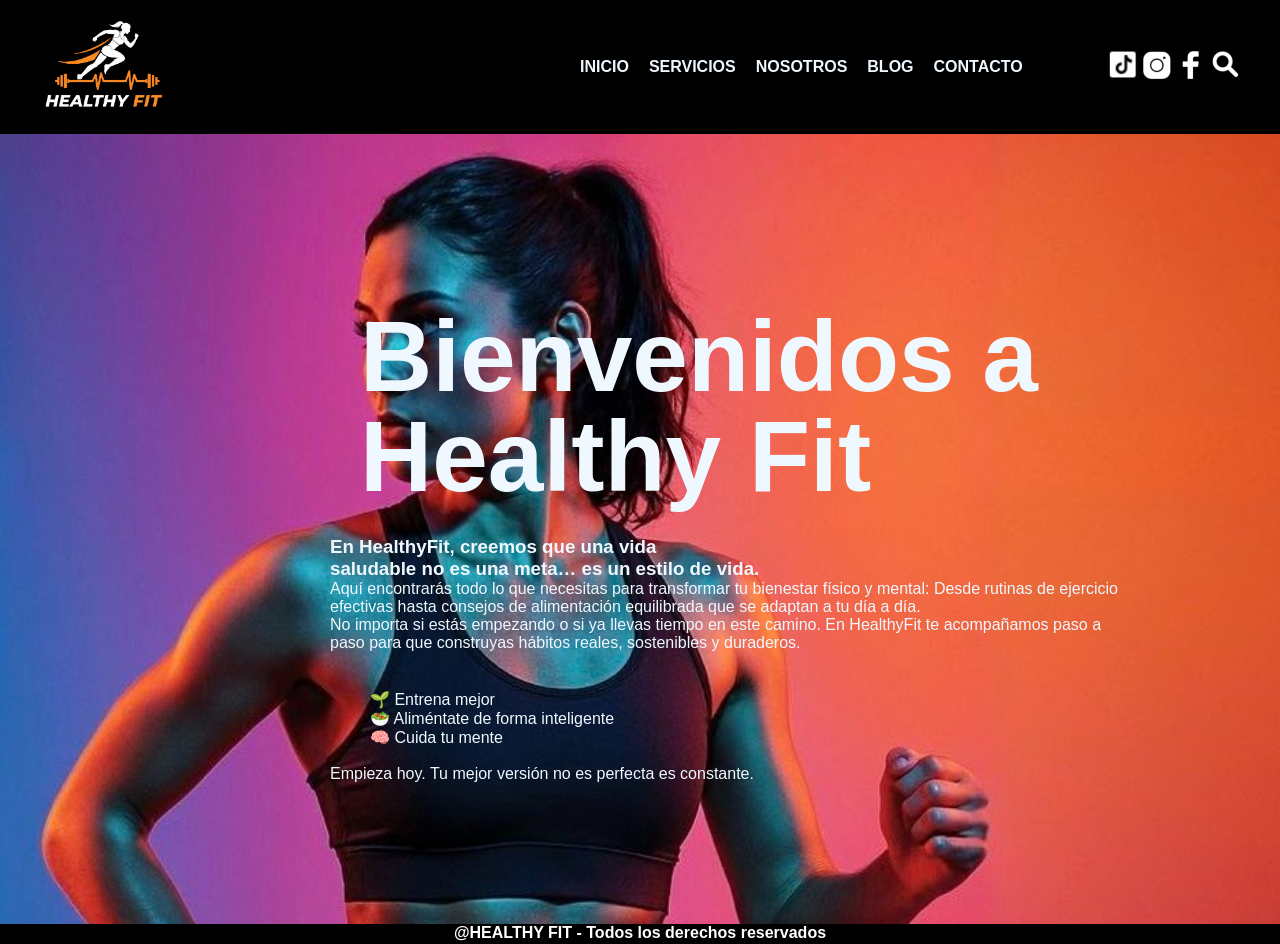
<file: DISEÑO WEB PARA MAÑANA ENTREGABLE/index.html>
<!DOCTYPE html>
<html lang="es">
<head>
    <meta charset="UTF-8">
    <meta name="viewport" content="width=device-width, initial-scale=1.0">
    <title>HealthyFit</title>
    <link rel="stylesheet" href="estilos.css">
</head>
<body>
    <header class="cabecera">
        <div class="logo">
            <img src="imagenes/logo.png" alt="logo">
        </div>
        <nav class="menu">
        <ul>
            <li> <a href="index.html">INICIO</a></li>
            <li><a href="servicios.html" target="contenidoframe">SERVICIOS</a></li>
            <li><a href="nosotros.html" target="contenidoframe">NOSOTROS</a></li>
            <li><a href="blog.html" target="contenidoframe">BLOG</a></li>
            <li><a href="contacto.html" target="contenidoframe">CONTACTO</a></li>
        </ul>
        </nav>
        <div class="redes">
            <img src="imagenes/iconos/tiktok.png" alt="tiktok">
            <img src="imagenes/iconos/instagram.png" alt="instagram">
            <img src="imagenes/iconos/facebook.png" alt="facebook">
            <img src="imagenes/iconos/buscar.png" alt="buscar">
        </div>
    </header>
    <div class="contenido">
        <Iframe name="contenidoframe" src="inicio_portada.html"></Iframe>
    </div>
    <footer class="pie_de_pagina">
    <p>@HEALTHY FIT - Todos los derechos reservados</p>
    </footer>
</body>
</html>
</file>
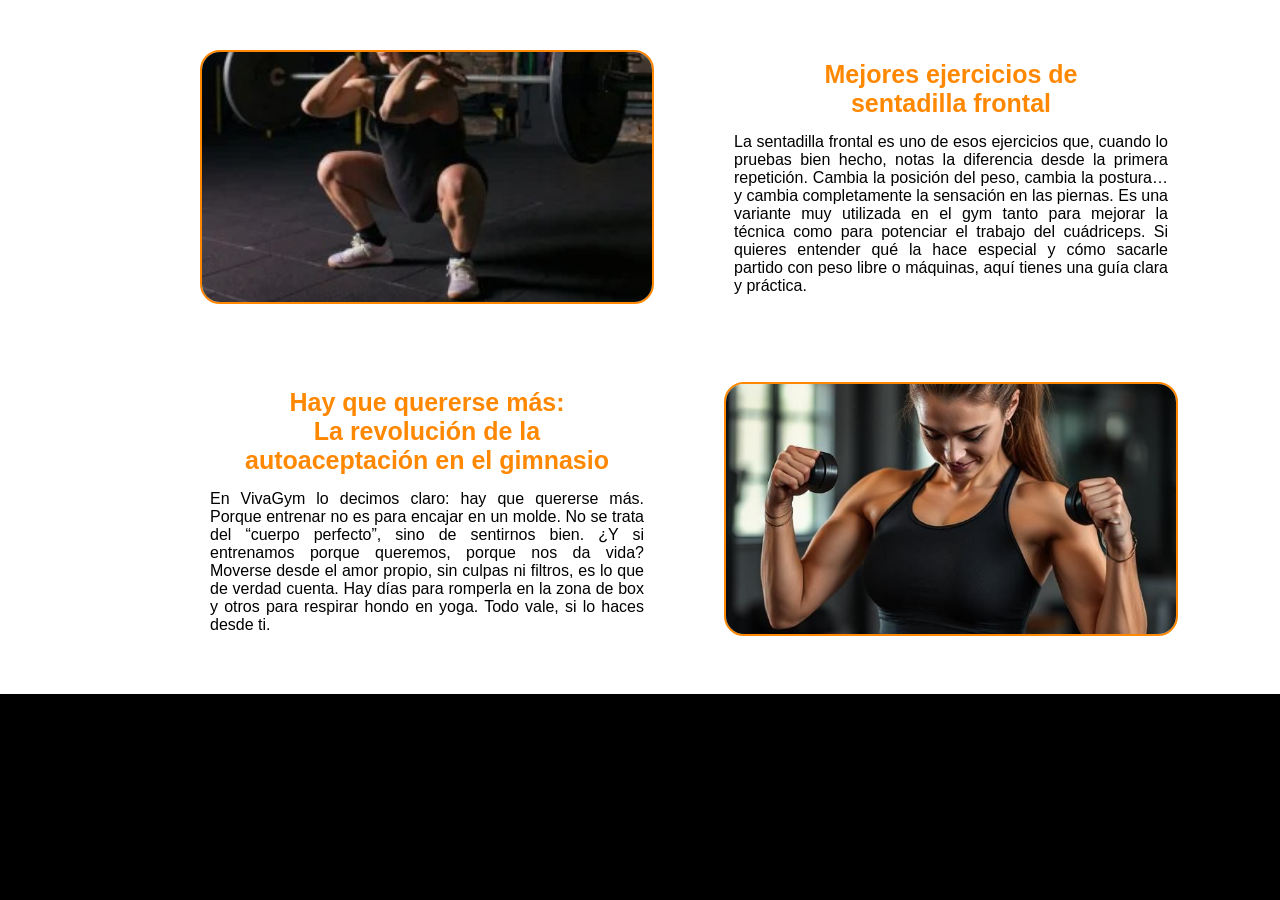
<file: DISEÑO WEB PARA MAÑANA ENTREGABLE/blog.html>
<!DOCTYPE html>
<html lang="es">
<head>
    <meta charset="UTF-8">
    <meta name="viewport" content="width=device-width, initial-scale=1.0">
    <link rel="stylesheet" href="estilos.css">
    <title>Blog</title>
</head>
<body>
    <div class="blog">
        <div class="imagenL">
            <img src="imagenes/blog/sentadilla.jpeg" alt="sentadilla">
        </div>
    <div class="post">
    <h3>Mejores ejercicios de 
       <br> sentadilla frontal</h3>
    <p>La sentadilla frontal es uno de esos ejercicios que, cuando lo pruebas bien hecho, 
   notas la diferencia desde la primera repetición.
   Cambia la posición del peso, cambia la postura… y cambia completamente la sensación en las piernas. Es una variante muy utilizada en el gym tanto para mejorar la técnica como para potenciar 
el trabajo del cuádriceps. Si quieres entender qué la hace especial y cómo sacarle partido 
con peso libre o máquinas, aquí tienes una guía clara y práctica.</p>
    </div> 

     
    <div class="post">
    <h3>Hay que quererse más: <br>La revolución de la <br> autoaceptación en el gimnasio</h3>
    <p>En VivaGym lo decimos claro: hay que quererse más.
Porque entrenar no es para encajar en un molde. No se trata del “cuerpo perfecto”, sino de sentirnos bien.
¿Y si entrenamos porque queremos, porque nos da vida?
Moverse desde el amor propio, sin culpas ni filtros, es lo que de verdad cuenta. Hay días para romperla en la zona de box y otros para respirar hondo en yoga. Todo vale, si lo haces desde ti.</p>
    </div> 
       <div class="imagenR">
            <img src="imagenes/blog/autoaceptacion.jpeg" alt="autoaceptacion">
        </div>
</div>
</body> 
</html>
</file>
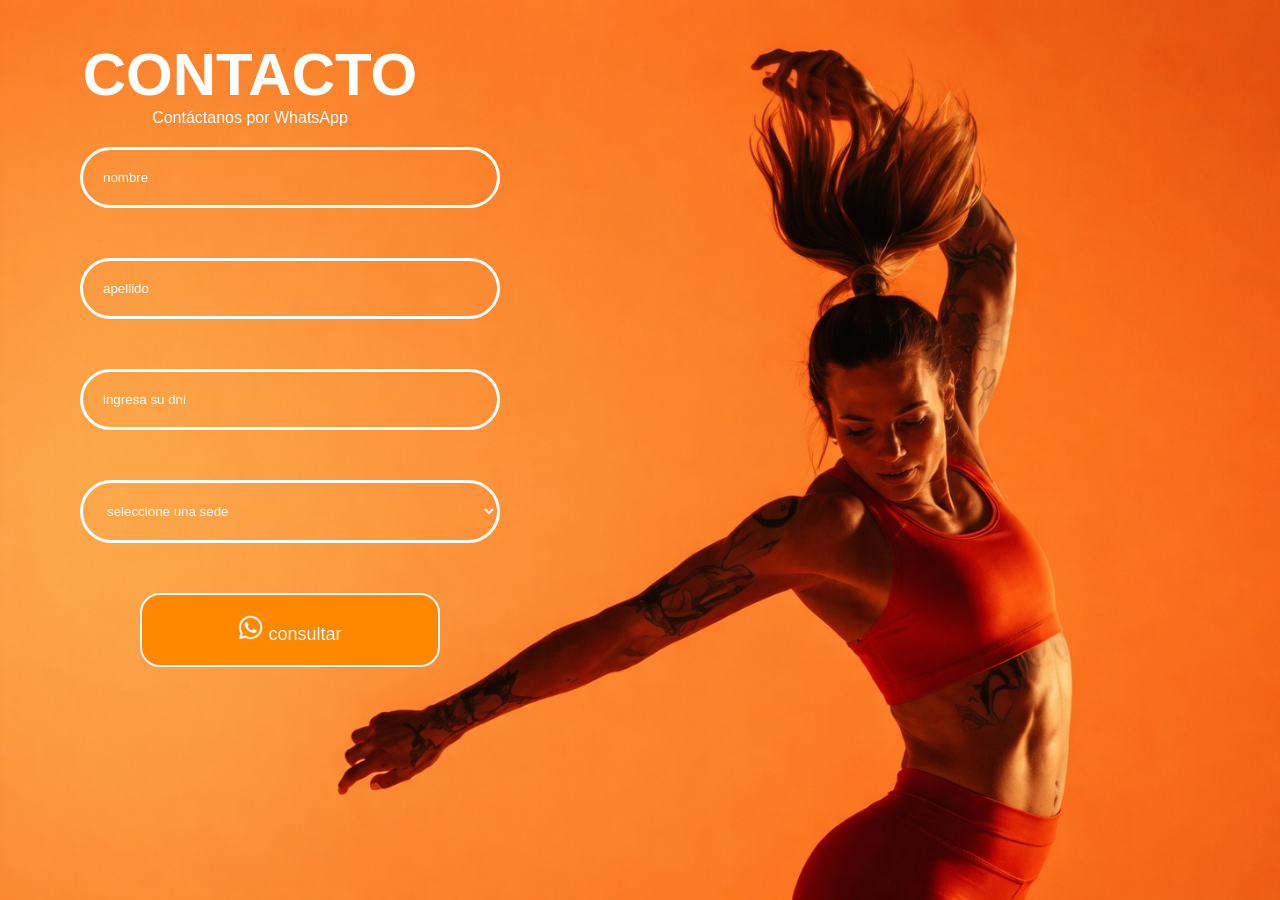
<file: DISEÑO WEB PARA MAÑANA ENTREGABLE/contacto.html>
<!DOCTYPE html>
<html lang="es">
<head>
    <meta charset="UTF-8">
    <meta name="viewport" content="width=device-width, initial-scale=1.0">
    <title>Contacto</title>
    <link rel="stylesheet" href="estilos.css">
</head>
<body>
    <section class="contacto">
    <div class="contacto_contenido">
        <h1>CONTACTO</h1>
    <P>Contáctanos por WhatsApp</P>
<form class="contacto_formulario">
 <input type="text" placeholder="nombre" required>
 <input type="text" placeholder="apellido" required>
<input type="text" placeholder="ingresa su dni" pattern="[0,9]{8}" required>
<select required> 
    <option >seleccione una sede</option>
    <option >yarinacocha</option>
    <option >calleria</option>
    <option >manantai</option>
    <option >campo verde</option>
    <option >san jose</option>
</select>
 <button><img src="imagenes/iconos/wsp.png" alt="WhatsApp"> consultar</button>
</form>
    </div>
    </section>
</body>
</html>
</file>
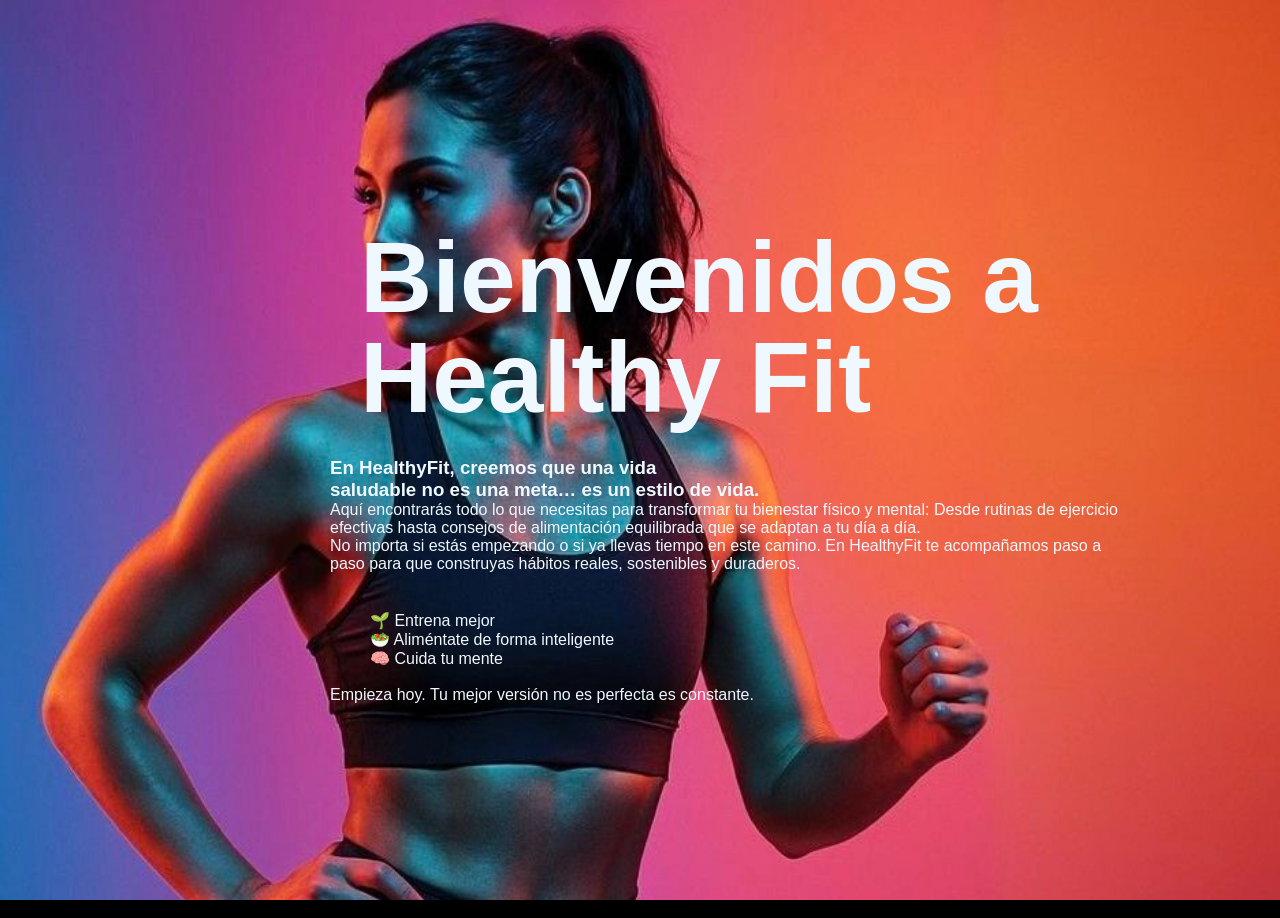
<file: DISEÑO WEB PARA MAÑANA ENTREGABLE/inicio_portada.html>
<!DOCTYPE html>
<html lang="es">
<head>
    <meta charset="UTF-8">
    <meta name="viewport" content="width=device-width, initial-scale=1.0">
    <title>Portada</title>
    <link rel="stylesheet" href="estilos.css">
</head>
<body>
    <section class="portada">
       <div class="portada_texto">
            <h1>Bienvenidos a <br> Healthy Fit</h1>
            <h3>En HealthyFit, creemos que una vida <br> saludable no es una meta… es un estilo de vida.</h3>
           <p>Aquí encontrarás todo lo que necesitas para transformar tu bienestar físico y mental: Desde rutinas de ejercicio efectivas hasta consejos de alimentación equilibrada que se adaptan a tu día a día. <br>No importa si estás empezando o si ya llevas tiempo en este  camino. En HealthyFit te acompañamos paso a paso para que construyas hábitos reales, sostenibles y duraderos.</p> <br>
<ul class="beneficios">
<li>🌱 Entrena mejor</li>
<li>🥗 Aliméntate de forma inteligente</li>
<li>🧠 Cuida tu mente</li>
</ul>
         <br>Empieza hoy. Tu mejor versión no es perfecta es constante.    
        </div>
    </section>
    <p>AQUÍ IRA INICIO</p>
</body>
</html>
</file>
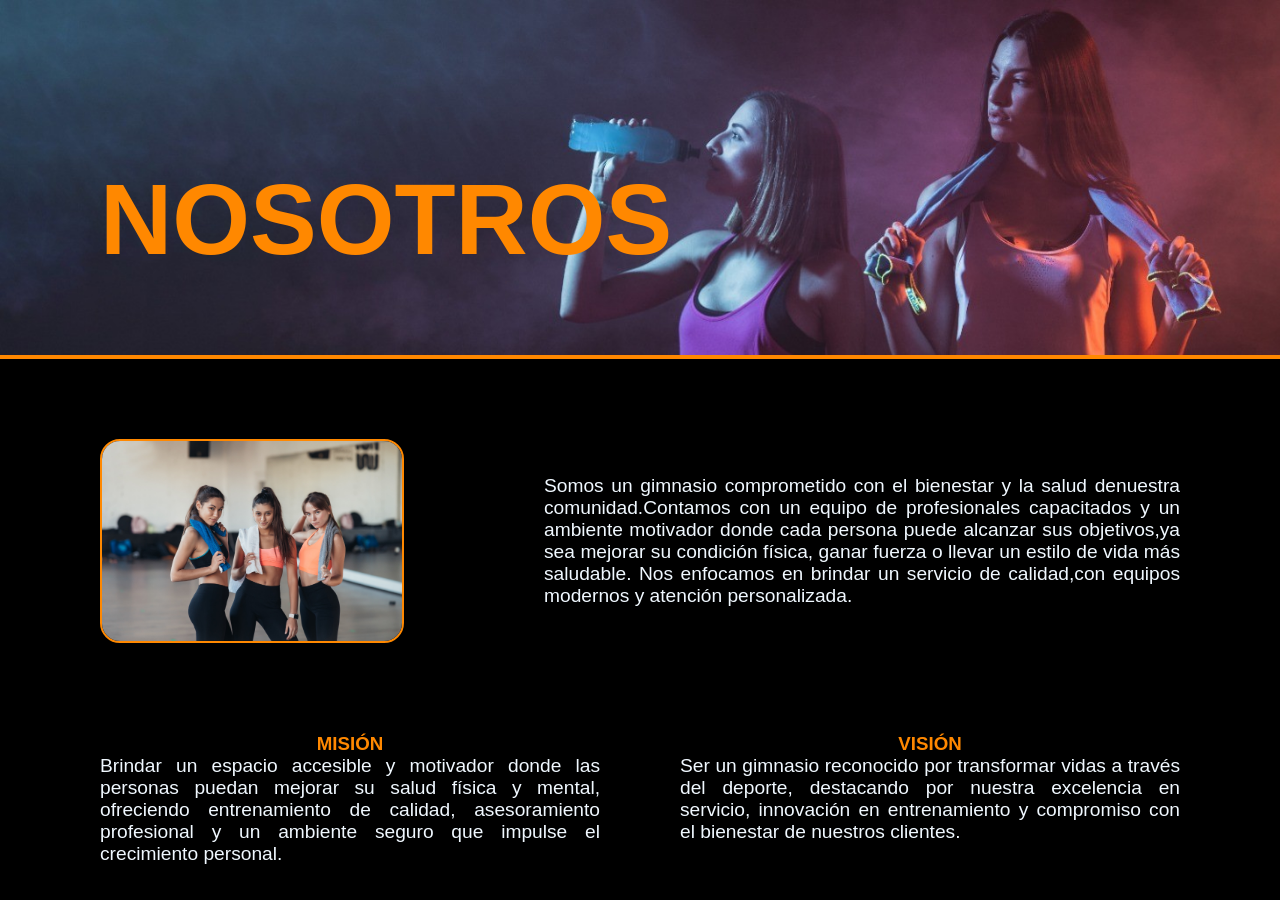
<file: DISEÑO WEB PARA MAÑANA ENTREGABLE/nosotros.html>
<!DOCTYPE html>
<html lang="es">
<head>
    <meta charset="UTF-8">
    <meta name="viewport" content="width=device-width, initial-scale=1.0">
    <title>Nosotros</title>
    <link rel="stylesheet" href="estilos.css">
</head>
<body>
    <header class="cabecera_nosotros">
        <img src="imagenes/nosotros/portada-nosotros.jpeg" alt="nosotros">
        <h1>NOSOTROS</h1>
        </header>
        <div class="equipo">
            <img src="imagenes/nosotros/equipo.jpeg" alt="equipo">
            <p>Somos un gimnasio comprometido con el bienestar y la salud denuestra comunidad.Contamos con un equipo de profesionales capacitados y un ambiente motivador donde cada persona puede alcanzar sus objetivos,ya sea mejorar su condición física,
ganar fuerza o llevar un estilo de vida más saludable. Nos enfocamos en brindar un servicio de calidad,con equipos modernos y atención personalizada.</p>
        </div>
        <div class="mis_vis">
            <div class="bloque">
                <h3>MISIÓN</h3>
                <p>Brindar un espacio accesible y motivador donde las personas puedan mejorar su salud física y mental, ofreciendo entrenamiento de calidad, asesoramiento profesional y un ambiente seguro que impulse el crecimiento personal.</p>
            </div>
        <div class="bloque">
            <h3>VISIÓN</h3>
            <p>Ser un gimnasio reconocido por transformar vidas a través del deporte, destacando por nuestra excelencia en servicio, innovación en entrenamiento y compromiso con el bienestar de nuestros clientes.</p>
        </div>
          </div>
</body>
</html>
</file>
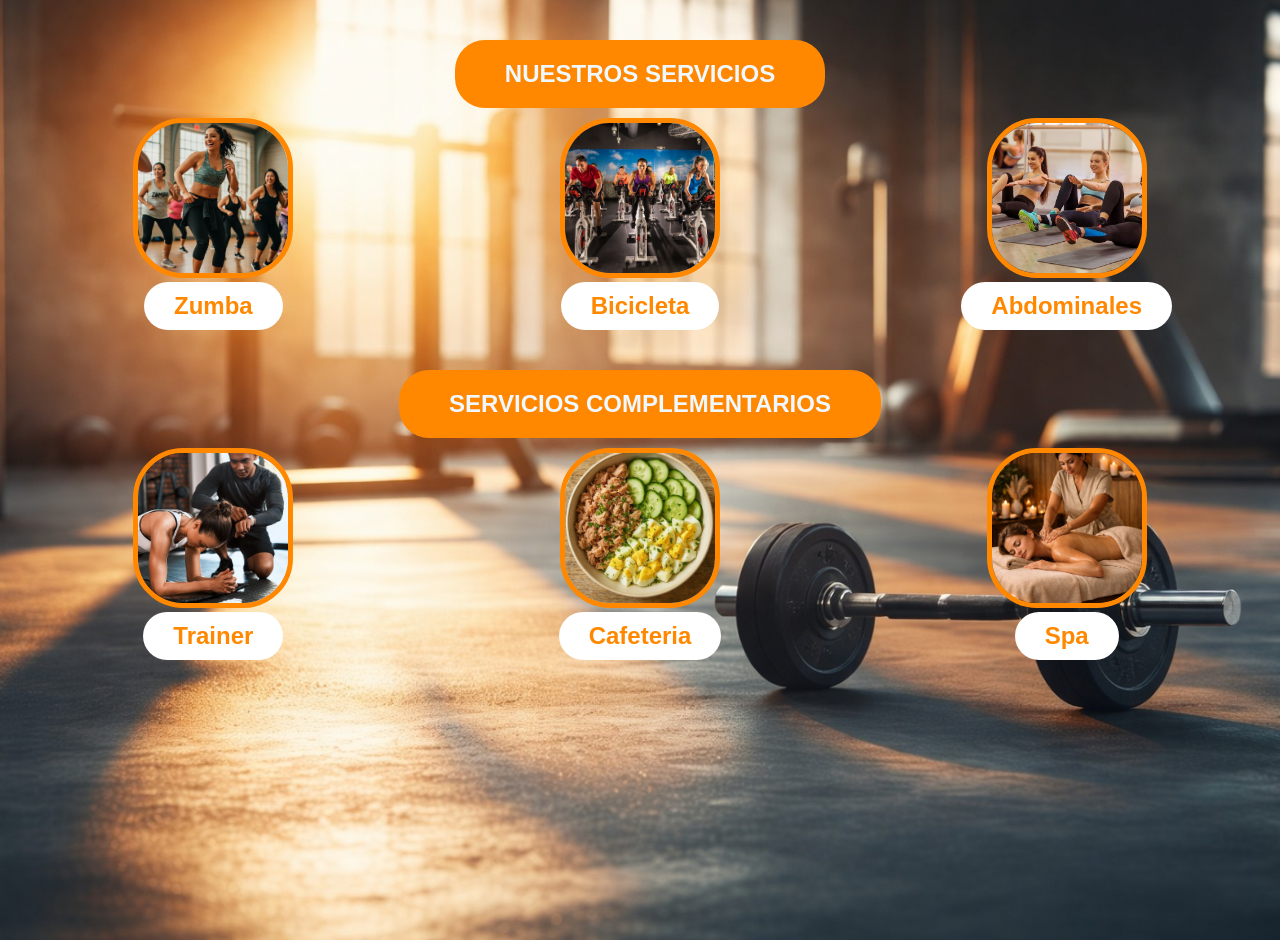
<file: DISEÑO WEB PARA MAÑANA ENTREGABLE/servicios.html>
<!DOCTYPE html>
<html lang="es">
<head>
    <meta charset="UTF-8">
    <meta name="viewport" content="width=device-width, initial-scale=1.0">
    <title>Servicios</title>
    <link rel="stylesheet" href="estilos.css">
</head>
<body class="servicios-body">
          <section class="servicios_seccion">
                 <h1>NUESTROS SERVICIOS</h1>
                 <div class="servicio_grilla"> 
                 <div class="elemento_servicio">
                    <img src="imagenes/servicios/zumba.jpeg" alt="Zumba">
                    <br>
                    <h2>Zumba</h2>
                 </div>
                  <div class="elemento_servicio">
                    <img src="imagenes/servicios/bicibleta.jpeg" alt="Bicicleta">
                    <br>
                    <h2>Bicicleta</h2>
                 </div>
                  <div class="elemento_servicio">
                    <img src="imagenes/servicios/abdominales.jpeg" alt="Abdominales">
                    <br>
                    <h2>Abdominales</h2>
                  </div>
                   </div>
                  </section>

                 <section class="servicios_seccion">
                 <h1>SERVICIOS COMPLEMENTARIOS</h1>
                 <div class="servicio_grilla">
                  <div class="elemento_servicio">
                    <img src="imagenes/servicios/entrenador-personal.jpeg" alt="Entrenador">
                    <br>
                    <h2>Trainer</h2>
                 </div>
                  <div class="elemento_servicio">
                    <img src="imagenes/servicios/cafeteria.jpeg" alt="Cafeteria">
                    <br>
                    <h2>Cafeteria</h2>
                 </div>
                  <div class="elemento_servicio">
                    <img src="imagenes/servicios/spa.jpeg" alt="Spa">
                    <br>
                    <h2>Spa</h2>
                 </div>
                 </div>
          </section>


</body>
</html>
</file>
<file: DISEÑO WEB PARA MAÑANA ENTREGABLE/estilos.css>
*{
    margin: 0;
    font-family: Arial, Helvetica, sans-serif;
    /*************************
AQUI PERSONALIZO LA CABEZERA
*************************/
}
body{
    background-color: black;
}
.cabecera{
    background-color: black;
    color: aliceblue;
    display: flex;
    align-items: center;
    padding: 15px 40px;
}
.logo{
    width: 500px;
}
.logo img{
    height: 100px;
}
.menu ul{
    display: flex;
    list-style: none;
    gap: 20px;
}
.menu a{
    color: aliceblue;
    text-decoration: none;
    font-weight: bold;
    gap: 20px;
}
.menu a:hover{
    color: #f80;
}
.redes{
    gap: 20px;
    margin-left: auto;
}
.redes img{
    height: 30px;
}
.contenido{
    background-color: #f80;
    width: 100%;
    height: calc(100vh - 110px)
}
iframe{
    width: 100%;
    height: 100%;
    border: none;
}
.pie_de_pagina{
    background-color: black;
    color: white;
    font-family: Arial, Helvetica, sans-serif;
    text-align: center;
    height: 20px;
    font-weight: bolder;
}
/*************************
AQUI PERSONALIZO LA POTADA
*************************/
.portada{
    height: 100vh;
    background-image: url("imagenes/portada.jpeg");
    background-size: cover;
    background-position: top;
    background-repeat: no-repeat;
    position: relative;
}
.portada_texto{
    position: absolute;
    top: 50%;
    right: 100px;
    transform: translateY(-50%);
    width: 800px;
    color: aliceblue;
    padding: 50px;
}
.portada_texto h1{
    font-size: 100px;
    line-height: 1;
    margin: 30px;
}
.portada_texto h3{
    font-weight: 20px;
    font-weight: 600;
}
.portada_texto p{
    font-size: 16px;
    margin-bottom: 20px;
}
.beneficios{
    list-style: none;
}
/*************************
AQUI PERSONALIZO LA SECCION DE SERVICIO
*************************/
.servicios-body{
    background-image: url("imagenes/servicios/fondo-servicios.jpeg");
    background-size: cover;
    background-position: center;
    background-repeat: no-repeat;
    min-height: 100vh;
}
.servicios_seccion h1{
background-color: #f80;
color: aliceblue;
padding: 20px 50px;
border-radius: 30px;
display: inline-block;
margin-bottom: 10px;
}
.servicios_seccion h2{
background-color: rgb(255, 255, 255);
color: #f80;
padding: 10px 30px;
border-radius: 30px;
display: inline-block;
}

.elemento_servicio img{
width: 150px;
height: 150px;
object-fit: cover;
border-radius: 50px;
border: 5px solid #f80;
}
.servicio_grilla{
display: grid;
grid-template-columns: repeat(3,1fr);
margin-bottom: 30px;
}
.servicios_seccion{
    text-align: center;
    margin-top: 40px;
}
/*************************
AQUI PERSONALIZO SOBRE NOSOTROS
*************************/
.cabecera_nosotros{
    background-color: #f80;
    position: relative;
    width: 100%;
}
.cabecera_nosotros img{
    width: 100%;
}
.cabecera_nosotros h1{
    position: absolute;
    top: 45%;
    color: #f80;
    font-size: 100px;
    padding-left: 100px;
}
.equipo{
    color: aliceblue;
    display: flex;
    gap: 40px;
    align-items: center;
    padding: 80px 100px;
}
.equipo img{
    width: 300px;
    border-radius: 20px;
    border: #f80  solid 2px;
}
.equipo p{
    padding-left: 100px;
    text-align: justify;
    font-size: larger;
}
.mis_vis{
    display: grid;
    text-align: center;
    grid-template-columns: 1fr 1fr;
    color: aliceblue;
    padding: 10px 100px;
    gap: 80px;
}
.bloque h3{
    color: #f80;
}
.bloque p{
    text-align: justify;
    font-size: larger;
}
/*************************
AQUI PERSONALIZO BLOG
*************************/
.blog{
    background-color: rgb(255, 255, 255);
    display: grid;
    grid-template-columns: 1fr 1fr;
    gap: 70px;
    padding: 50px;
    padding-right: 200px;
    padding-left: 200px;
}
.blog img{
    width: 450px;
    height: 250px;
    object-fit: cover;
    border-radius: 20px;
    border: #f80 solid 2px;
}
.imagenL{
    text-align: right;
    align-content: center;
}
.imagenR{
    text-align: left;
    align-content: center;
}
.post{
    background-color: rgb(255, 255, 255);
    display: flex;
    flex-direction: column;
    text-align: center;
    padding: 10px;
}
.post h3{
    color: #f80;
    margin-bottom: 15px;
    font-size: 25px;
}
.post p{
    text-align: justify;
}
/*************************
AQUI PERSONALIZO CONTACTO
*************************/
.contacto{
    min-height: 100vh;
    background-image: url("imagenes/contacto.jpeg");
    display: flex;
    flex-direction: column;
    color: rgb(255, 255, 255);
    background-size: cover;
}
.contacto h1{
    font-size: 60px;
    padding-top: 40px;
}
.contacto_contenido{
    text-align: center;
    width: 500px;
}
.contacto_formulario{
    padding-top: 20px;
    padding-left: 80px;
    display: flex;
    flex-direction: column;
    gap: 50px;
}
.contacto_formulario input,
 .contacto_formulario select{
    border-radius: 40px;
    padding: 20px;
    border: 3px solid rgb(255, 255, 255);
    color: aliceblue;
    background: transparent;
    outline: none;
}
.contacto_formulario input::placeholder{
     color: rgb(255, 255, 255);
}
.contacto_formulario option{
    color: rgb(0, 0, 0);
}
.contacto_formulario button{
    align-self: center;
    padding: 20px;
    width: 300px;
    border: 2px solid;
    border-radius: 20px;
    background-color: #f80;
    color: aliceblue;
    font-size: 18px;
}
.contacto_formulario button img{
    width: 25px;
}
/*************************
AQUI IRA LA PAGINA RESPONSIVA PARA CELULARES
*************************/


@media (max-width: 768px){
    /*RESPONSIVO PORTADA*/
    .cabecera{
        flex-direction: column;
    }
    .menu ul{
     flex-direction: column;
    }
    .redes{
        margin-left: 0;
    }
    .portada{
        height: auto;
        padding: 10px 20px;
    }
    .portada_texto{
        transform: none;
        position: static;
        width: 100% 20px;
        text-align: center;
    }

    /*RESPONSIVO SERVICIO*/
    .servicio_grilla{
        grid-template-columns: 1fr;
        gap: 50px;
    }
    /*RESPONSIVO NOSOTROS*/
    .equipo{
        flex-direction: column;
    }
    .equipo p{
        padding: 20px 20px;
    }
    .equipo img{
        width: 100%;
    }
    .cabecera_nosotros h1{
        padding-left: 20%;
        align-self: center;
    }
    .mis_vis{
        grid-template-columns: 1fr;
    }
    /*RESPONSIVO BLOG*/
    .blog{
        grid-template-columns: 1fr;
    }
    .contacto{
        align-items: center;
    }
}
</file>
